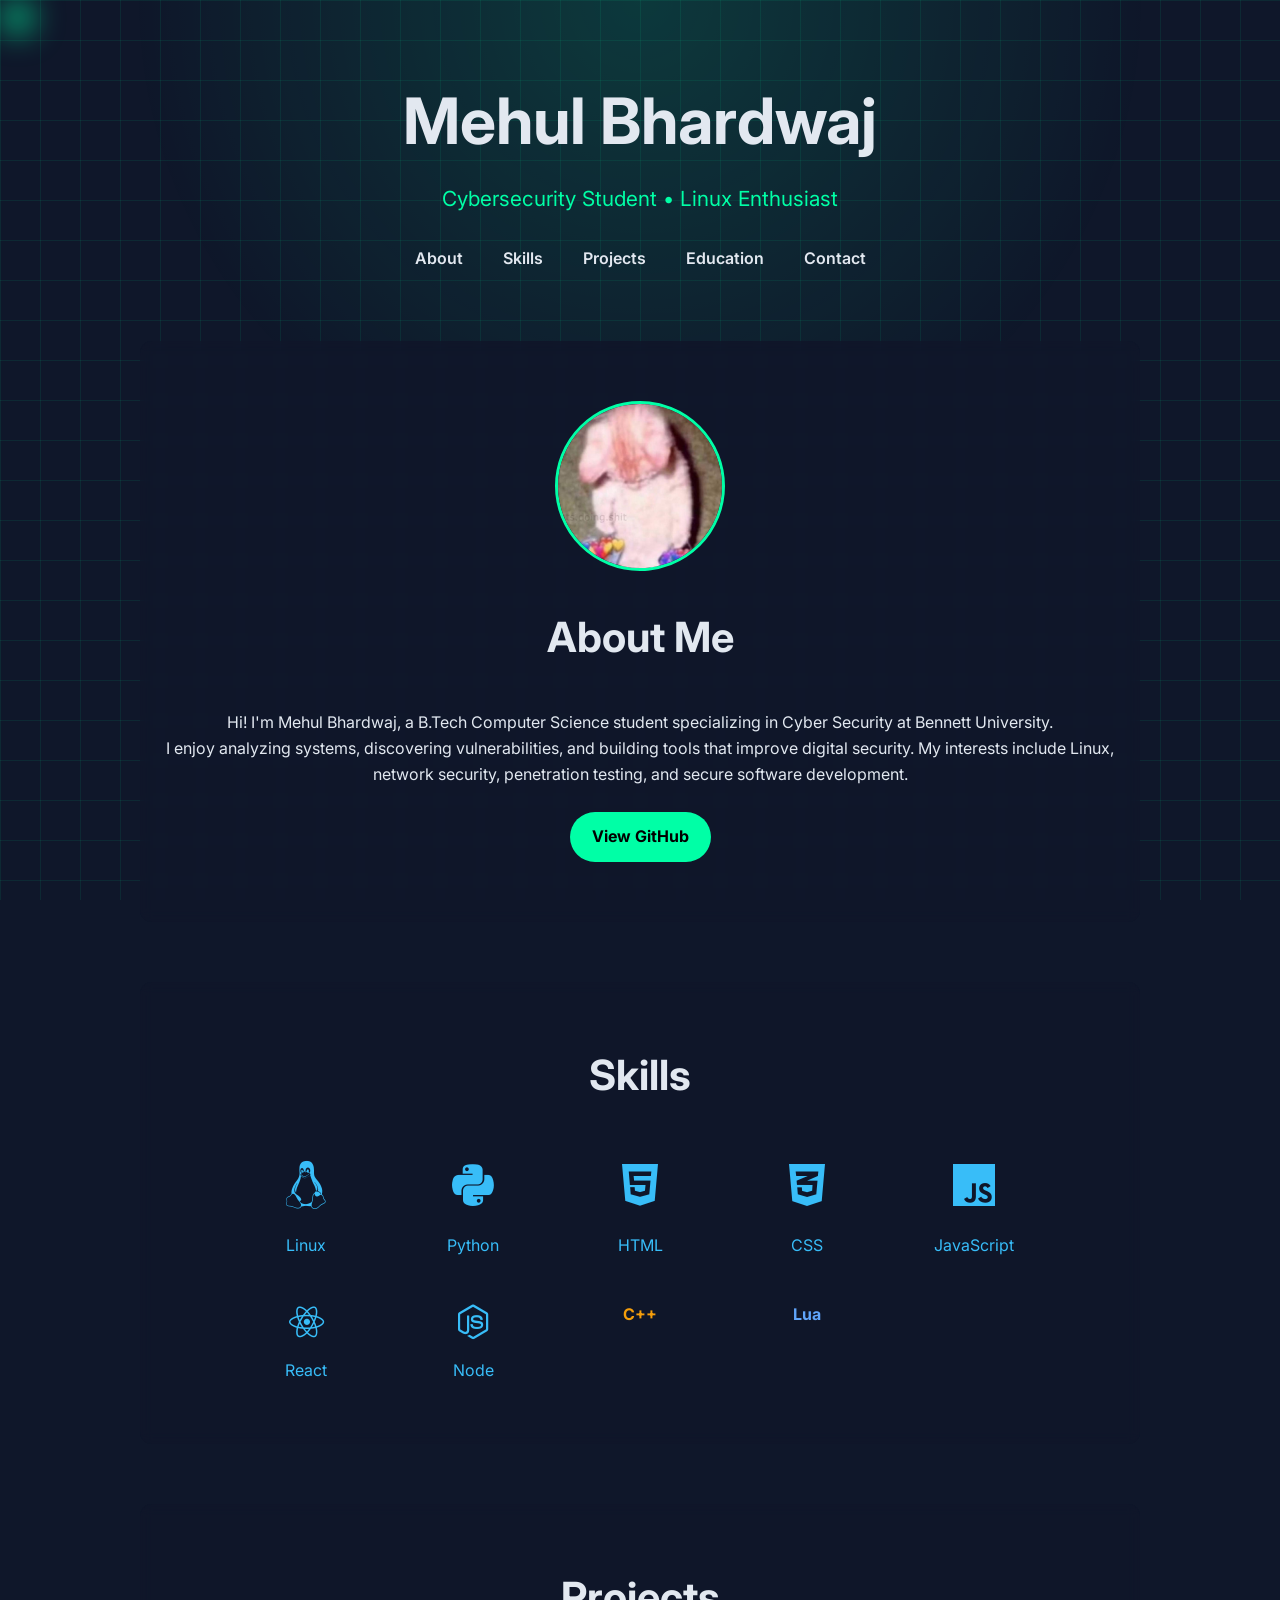
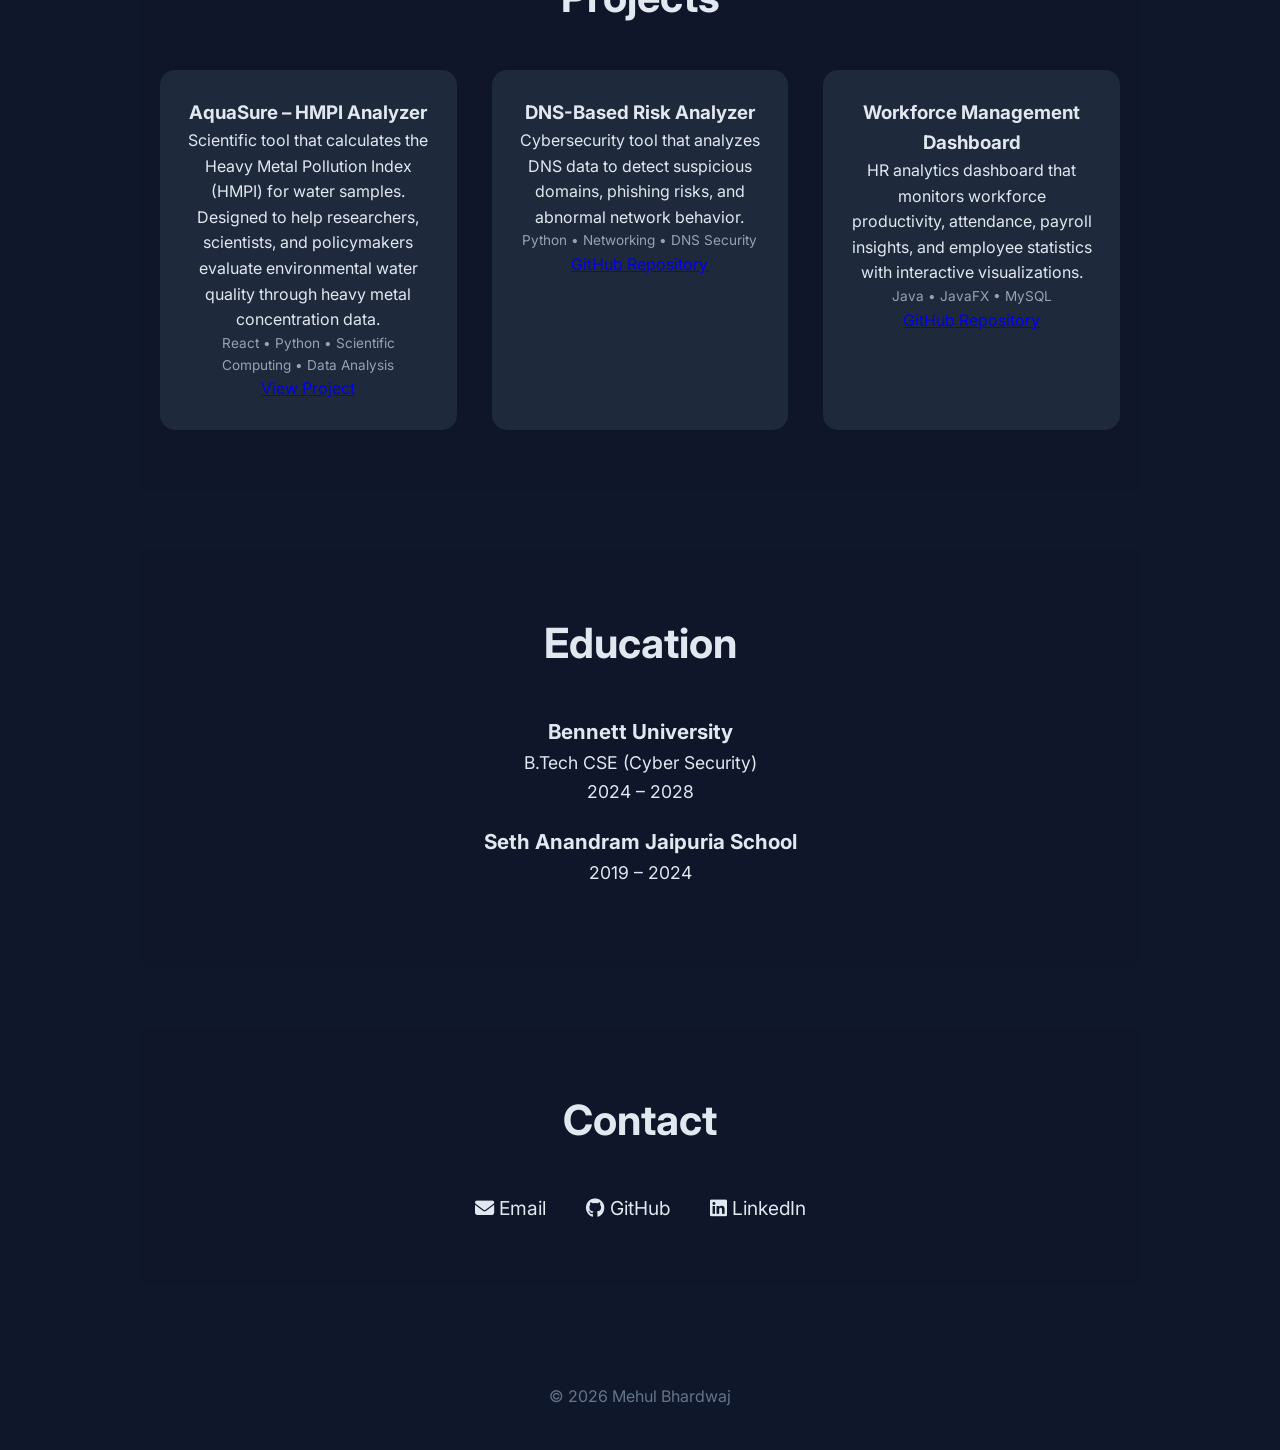
<file: index.html>
<!DOCTYPE html>
<html lang="en">

<head>

<meta charset="UTF-8">
<meta name="viewport" content="width=device-width, initial-scale=1.0">

<title>Mehul Bhardwaj | Cybersecurity Portfolio</title>

<link rel="stylesheet" href="style.css">

<link rel="stylesheet"
href="https://cdnjs.cloudflare.com/ajax/libs/font-awesome/6.5.0/css/all.min.css">

<link href="https://fonts.googleapis.com/css2?family=Inter:wght@300;400;600;700&display=swap" rel="stylesheet">

</head>

<body>

<div class="cyber-grid"></div>
<div class="cursor-glow"></div>

<header>

<h1>Mehul Bhardwaj</h1>

<p class="tagline">
<span id="typing"></span>
</p>

<nav>

<a href="#about">About</a>
<a href="#skills">Skills</a>
<a href="#projects">Projects</a>
<a href="#education">Education</a>
<a href="#contact">Contact</a>

</nav>

</header>


<section id="about">

<img src="logo.png" class="profile">

<h2>About Me</h2>

<p>
Hi! I'm Mehul Bhardwaj, a B.Tech Computer Science student specializing in
Cyber Security at Bennett University.
</p>

<p>
I enjoy analyzing systems, discovering vulnerabilities, and building tools
that improve digital security. My interests include Linux, network security,
penetration testing, and secure software development.
</p>

<a class="btn" href="https://github.com/MehulBhardwajjj" target="_blank">
View GitHub
</a>

</section>


<section id="skills">

<h2>Skills</h2>

<div class="skill-grid">

<div class="skill"><i class="fab fa-linux"></i><span>Linux</span></div>
<div class="skill"><i class="fab fa-python"></i><span>Python</span></div>
<div class="skill"><i class="fab fa-html5"></i><span>HTML</span></div>
<div class="skill"><i class="fab fa-css3-alt"></i><span>CSS</span></div>
<div class="skill"><i class="fab fa-js"></i><span>JavaScript</span></div>

<div class="skill small"><i class="fab fa-react"></i><span>React</span></div>
<div class="skill small"><i class="fab fa-node-js"></i><span>Node</span></div>

<div class="skill"><span class="cpp">C++</span></div>
<div class="skill"><span class="lua">Lua</span></div>

</div>

</section>


<section id="projects">

<h2>Projects</h2>

<div class="projects">

<div class="card">

<h3>AquaSure – HMPI Analyzer</h3>

<p>
Scientific tool that calculates the Heavy Metal Pollution Index (HMPI) for
water samples. Designed to help researchers, scientists, and policymakers
evaluate environmental water quality through heavy metal concentration data.
</p>

<p class="tech">
React • Python • Scientific Computing • Data Analysis
</p>

<a href="projects/aquasure.html">View Project</a>

</div>


<div class="card">

<h3>DNS-Based Risk Analyzer</h3>

<p>
Cybersecurity tool that analyzes DNS data to detect suspicious domains,
phishing risks, and abnormal network behavior.
</p>

<p class="tech">
Python • Networking • DNS Security
</p>

<a href="#" target="_blank">GitHub Repository</a>

</div>


<div class="card">

<h3>Workforce Management Dashboard</h3>

<p>
HR analytics dashboard that monitors workforce productivity, attendance,
payroll insights, and employee statistics with interactive visualizations.
</p>

<p class="tech">
Java • JavaFX • MySQL
</p>

<a href="#" target="_blank">GitHub Repository</a>

</div>

</div>

</section>


<section id="education">

<h2>Education</h2>

<div class="edu">

<h3>Bennett University</h3>
<p>B.Tech CSE (Cyber Security)</p>
<p>2024 – 2028</p>

</div>

<div class="edu">

<h3>Seth Anandram Jaipuria School</h3>
<p>2019 – 2024</p>

</div>

</section>


<section id="contact">

<h2>Contact</h2>

<div class="contact-links">

<a href="mailto:S24CSEU1744@bennett.edu.in">
<i class="fas fa-envelope"></i> Email
</a>

<a href="https://github.com/MehulBhardwajjj" target="_blank">
<i class="fab fa-github"></i> GitHub
</a>

<a href="https://www.linkedin.com/in/mehul-bhardwajjj" target="_blank">
<i class="fab fa-linkedin"></i> LinkedIn
</a>

</div>

</section>


<footer>

<p>© 2026 Mehul Bhardwaj</p>

</footer>


<script src="script.js"></script>

</body>
</html>
</file>
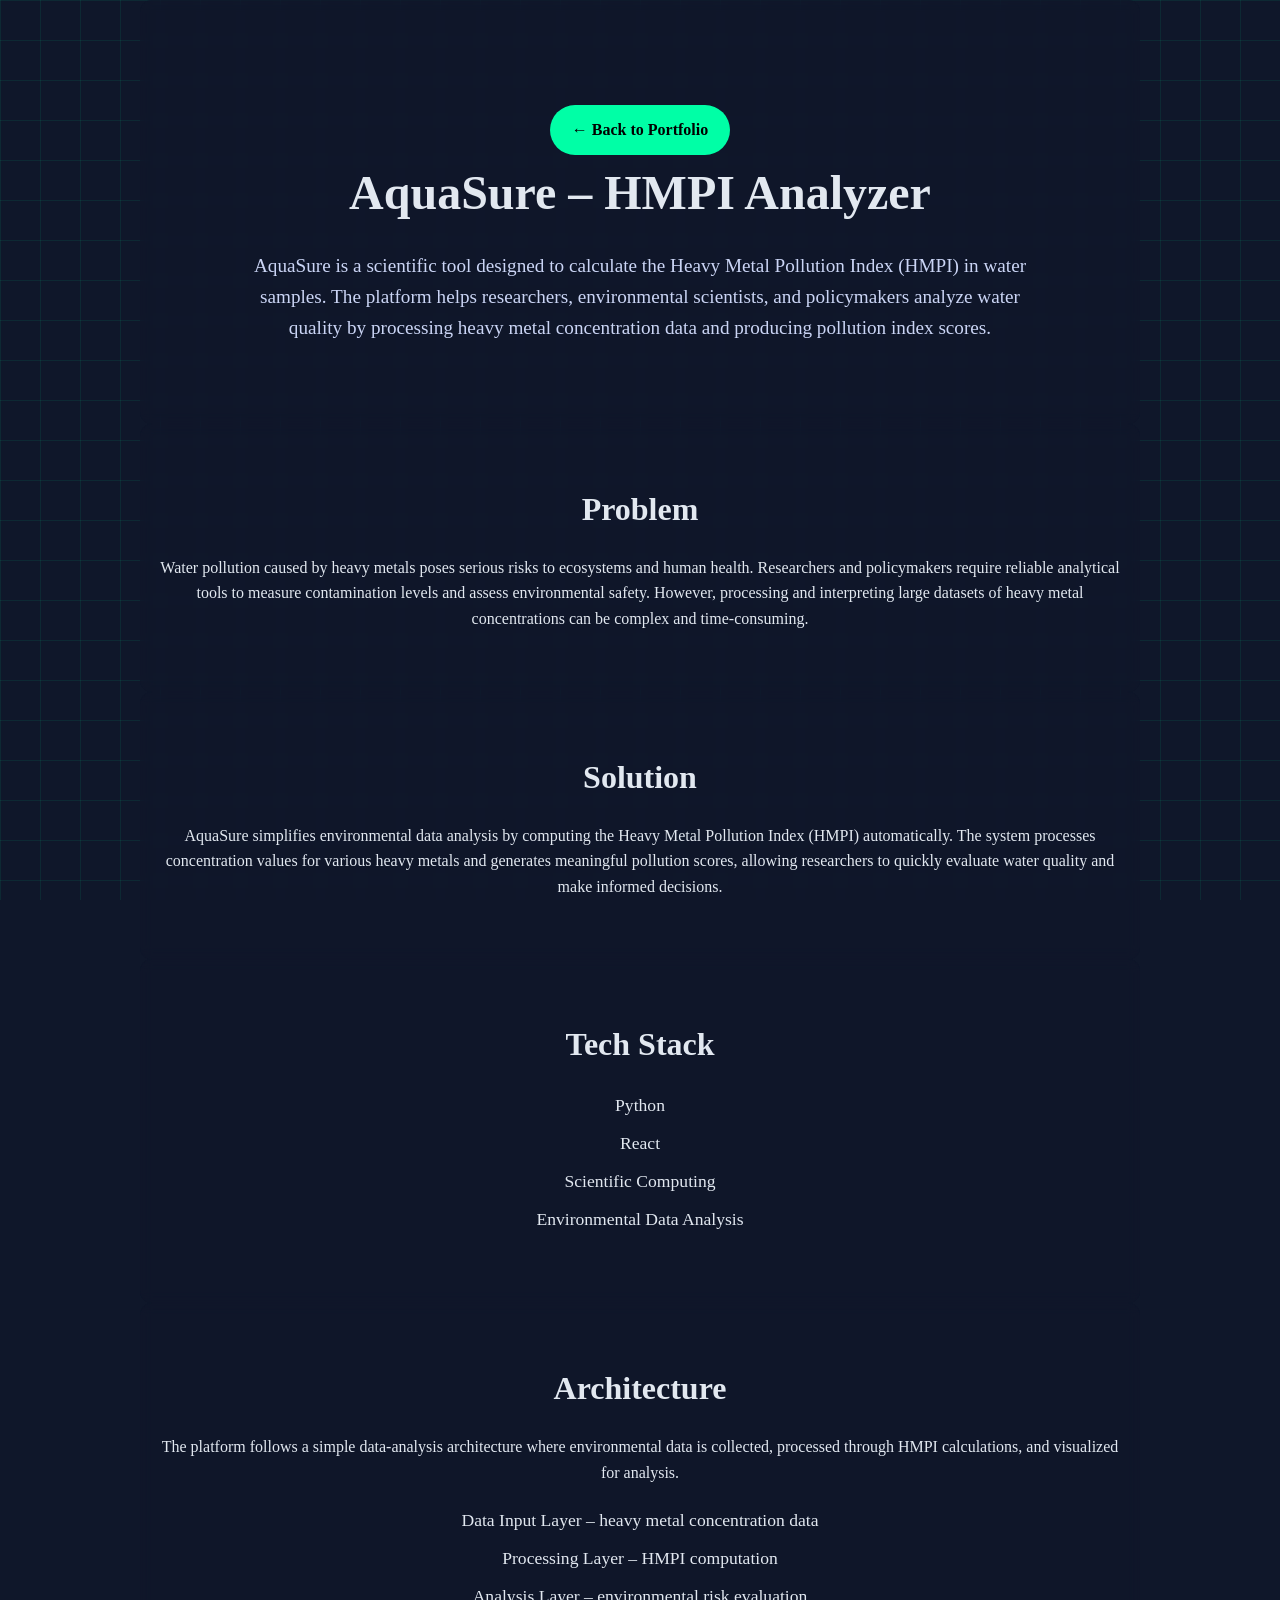
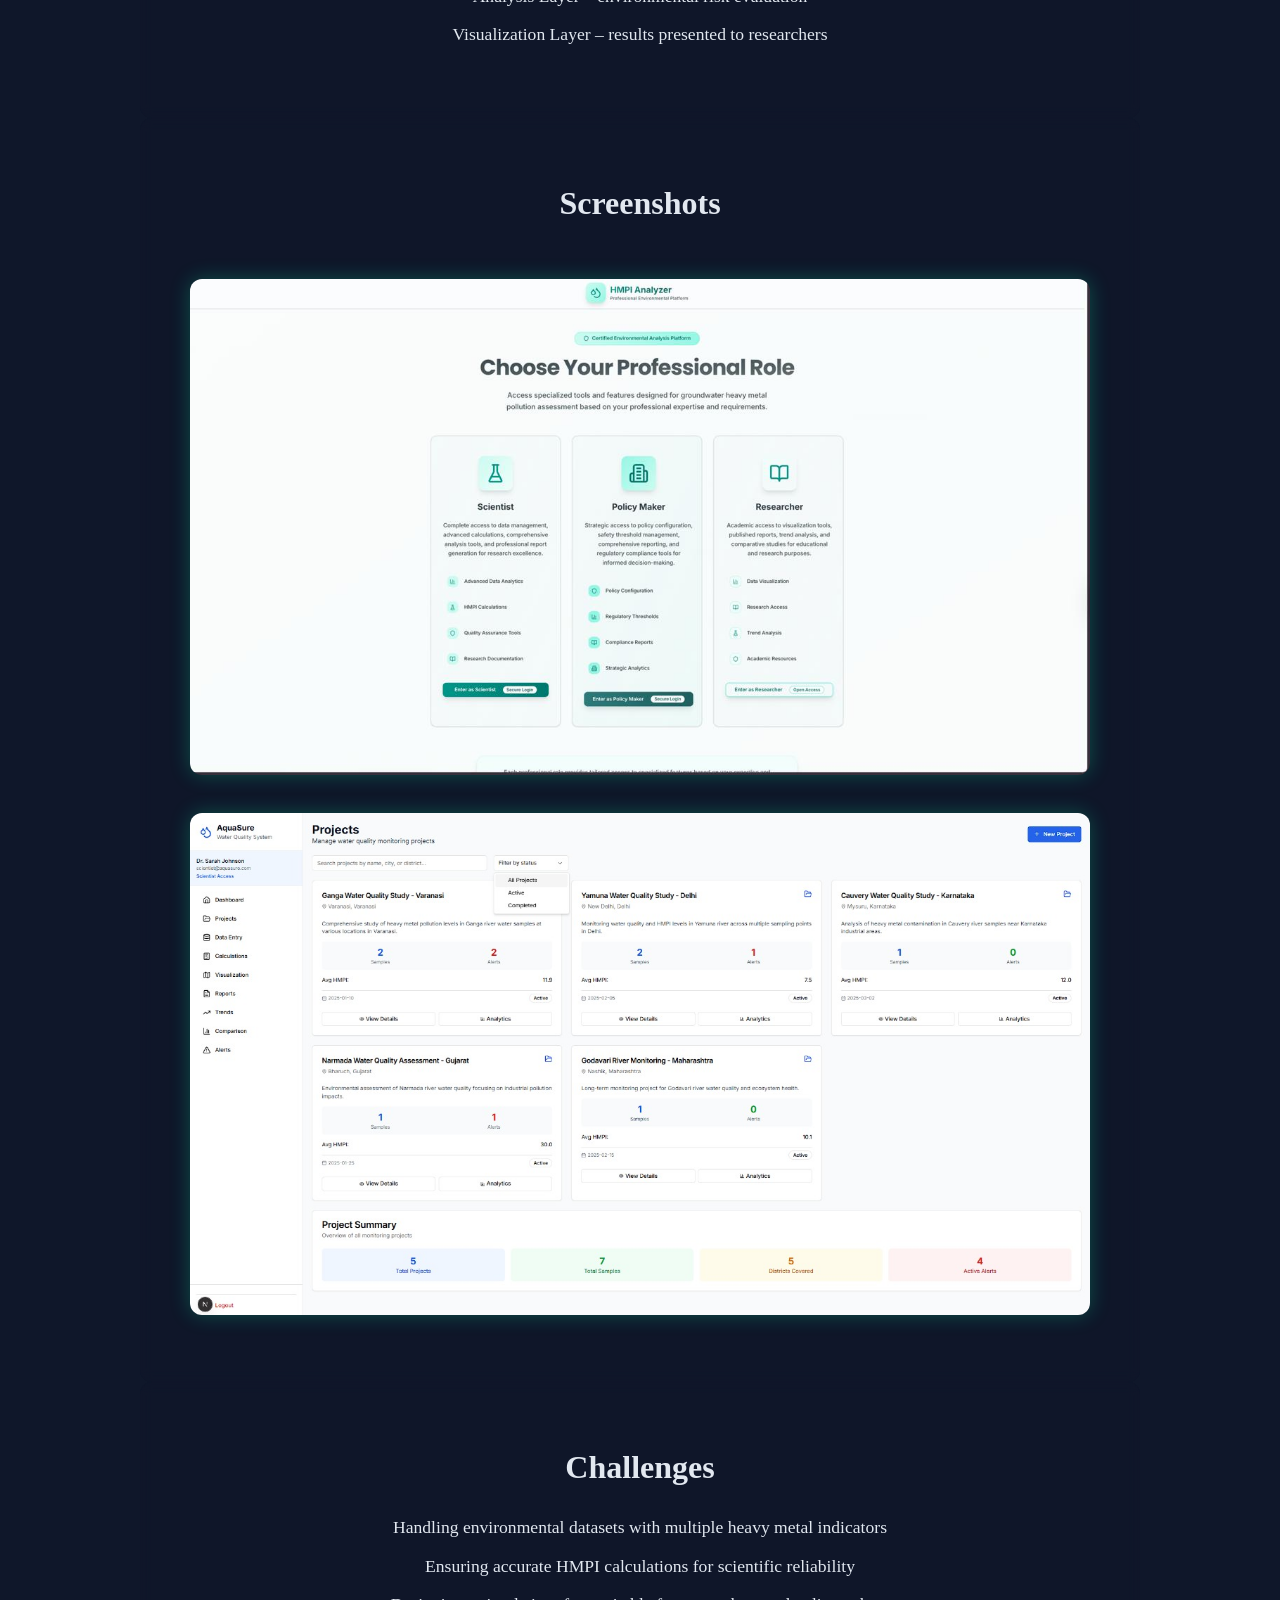
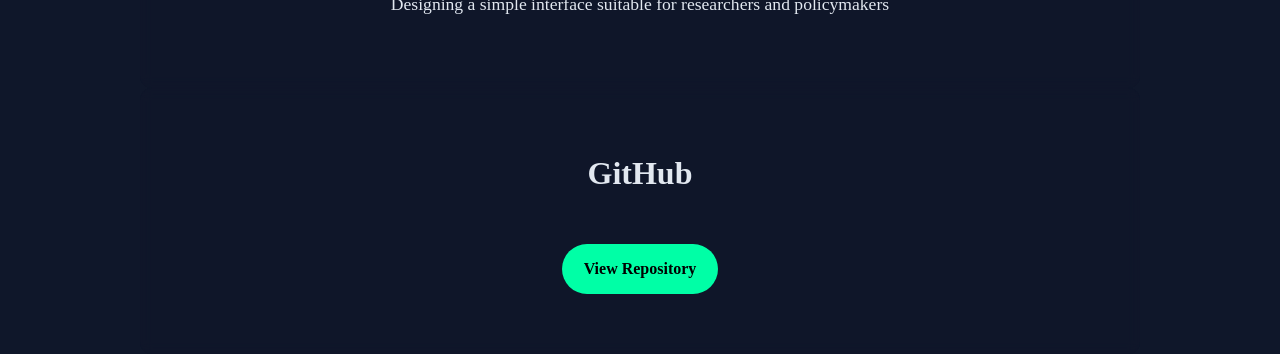
<file: projects/aquasure.html>
<!DOCTYPE html>
<html lang="en">

<head>

<meta charset="UTF-8">
<meta name="viewport" content="width=device-width, initial-scale=1.0">

<title>AquaSure – HMPI Analyzer</title>

<link rel="stylesheet" href="../style.css">

</head>

<body>

<div class="cyber-grid"></div>

<section class="project-container">

<a href="../index.html" class="btn">← Back to Portfolio</a>

<h1 class="project-title">AquaSure – HMPI Analyzer</h1>

<p class="project-intro">
AquaSure is a scientific tool designed to calculate the Heavy Metal Pollution
Index (HMPI) in water samples. The platform helps researchers, environmental
scientists, and policymakers analyze water quality by processing heavy metal
concentration data and producing pollution index scores.
</p>

</section>


<section class="project-section">

<h2>Problem</h2>

<p>
Water pollution caused by heavy metals poses serious risks to ecosystems and
human health. Researchers and policymakers require reliable analytical tools
to measure contamination levels and assess environmental safety. However,
processing and interpreting large datasets of heavy metal concentrations can
be complex and time-consuming.
</p>

</section>


<section class="project-section">

<h2>Solution</h2>

<p>
AquaSure simplifies environmental data analysis by computing the Heavy Metal
Pollution Index (HMPI) automatically. The system processes concentration
values for various heavy metals and generates meaningful pollution scores,
allowing researchers to quickly evaluate water quality and make informed
decisions.
</p>

</section>


<section class="project-section">

<h2>Tech Stack</h2>

<ul class="tech-list">
<li>Python</li>
<li>React</li>
<li>Scientific Computing</li>
<li>Environmental Data Analysis</li>
</ul>

</section>


<section class="project-section">

<h2>Architecture</h2>

<p>
The platform follows a simple data-analysis architecture where environmental
data is collected, processed through HMPI calculations, and visualized for
analysis.
</p>

<ul class="feature-list">
<li>Data Input Layer – heavy metal concentration data</li>
<li>Processing Layer – HMPI computation</li>
<li>Analysis Layer – environmental risk evaluation</li>
<li>Visualization Layer – results presented to researchers</li>
</ul>

</section>


<section class="project-section">

<h2>Screenshots</h2>

<img src="../images/aquasure1.png" class="project-img">

<img src="../images/aquasure2.png" class="project-img">

</section>


<section class="project-section">

<h2>Challenges</h2>

<ul class="feature-list">
<li>Handling environmental datasets with multiple heavy metal indicators</li>
<li>Ensuring accurate HMPI calculations for scientific reliability</li>
<li>Designing a simple interface suitable for researchers and policymakers</li>
</ul>

</section>


<section class="project-section">

<h2>GitHub</h2>

<a href="#" class="btn">View Repository</a>

</section>


</body>

</html>
</file>
<file: style.css>
:root{

--bg:#0f172a;
--card:#1e293b;
--primary:#00ffa6;
--secondary:#38bdf8;
--text:#e2e8f0;

}

*{
margin:0;
padding:0;
box-sizing:border-box;
scroll-behavior:smooth;
}

body{

font-family:Inter;
background:var(--bg);
color:var(--text);
line-height:1.6;

}

/* Cyber Grid */

.cyber-grid{
position:fixed;
top:0;
left:0;
width:100%;
height:100%;
background-image:
linear-gradient(rgba(0,255,166,0.08) 1px, transparent 1px),
linear-gradient(90deg, rgba(0,255,166,0.08) 1px, transparent 1px);
background-size:40px 40px;
z-index:-1;
animation:gridMove 25s linear infinite;
}

@keyframes gridMove{
0%{transform:translateY(0);}
100%{transform:translateY(40px);}
}

/* Cursor Glow */

.cursor-glow{
position:fixed;
width:35px;
height:35px;
background:rgba(0,255,166,0.6);
border-radius:50%;
filter:blur(15px);
pointer-events:none;
z-index:999;
}

/* Header */

header{
text-align:center;
padding:70px 20px;
background:radial-gradient(circle at top,
rgba(0,255,166,0.15),
transparent 70%);
}

header h1{
font-size:4rem;
margin-bottom:10px;
}

.tagline{
color:var(--primary);
font-size:1.3rem;
margin-bottom:30px;
}

/* Navbar */

nav a{
margin:0 18px;
text-decoration:none;
color:var(--text);
font-weight:600;
position:relative;
}

nav a::after{
content:'';
position:absolute;
width:0%;
height:2px;
background:var(--primary);
left:0;
bottom:-5px;
transition:0.3s;
}

nav a:hover{
color:var(--primary);
}

nav a:hover::after{
width:100%;
}

/* Sections */

section{
padding:60px 20px;
max-width:1000px;
margin:auto;
margin-bottom:60px;

background:rgba(15,23,42,0.6);
backdrop-filter:blur(6px);
border-radius:12px;
text-align:center;
}

h2{
font-size:2.6rem;
margin-bottom:40px;
}

/* Profile */

.profile{
width:170px;
border-radius:100px;
margin-bottom:25px;
border:3px solid var(--primary);
transition:0.6s;
}

.profile:hover{
transform:rotate(360deg) scale(1.05);
}

/* Button */

.btn{
display:inline-block;
margin-top:25px;
padding:12px 22px;
background:var(--primary);
color:black;
text-decoration:none;
border-radius:30px;
font-weight:bold;
}

.btn:hover{
box-shadow:0 0 15px var(--primary);
}

/* Skills */

.skill-grid{
display:grid;
grid-template-columns:repeat(auto-fit,minmax(120px,1fr));
gap:35px;
max-width:800px;
margin:auto;
}

.skill{
font-size:3rem;
color:var(--secondary);
transition:0.3s;
}

.skill span{
display:block;
font-size:1rem;
margin-top:8px;
}

.skill:hover{
transform:translateY(-10px);
color:var(--primary);
text-shadow:0 0 20px var(--primary);
}

.skill.small{
font-size:2.2rem;
}

/* Languages */

.cpp{
font-size:1.4rem;
font-weight:bold;
color:#f59e0b;
}

.lua{
font-size:1.4rem;
font-weight:bold;
color:#60a5fa;
}

/* Projects */

.projects{
display:grid;
grid-template-columns:repeat(auto-fit,minmax(260px,1fr));
gap:35px;
max-width:1000px;
margin:auto;
}

.card{
background:var(--card);
padding:28px;
border-radius:15px;
transition:0.4s;
}

.card:hover{
transform:translateY(-10px);
box-shadow:0 0 25px rgba(0,255,166,0.4);
}

.tech{
font-size:0.85rem;
color:#94a3b8;
}

/* Education */

.edu{
margin:20px;
font-size:1.1rem;
}

/* Contact */

.contact-links{
display:flex;
justify-content:center;
gap:40px;
flex-wrap:wrap;
}

.contact-links a{
text-decoration:none;
color:var(--text);
font-size:1.2rem;
}

.contact-links a:hover{
color:var(--primary);
transform:scale(1.05);
}

/* Footer */

footer{
text-align:center;
padding:40px;
color:#64748b;
}

.project-container{
max-width:1000px;
margin:auto;
padding:80px 20px;
text-align:center;
}

.project-title{
font-size:3rem;
margin-bottom:20px;
}

.project-intro{
font-size:1.2rem;
color:#cbd5f5;
max-width:800px;
margin:auto;
}

.project-section{
max-width:1000px;
margin:auto;
padding:60px 20px;
}

.project-section h2{
font-size:2rem;
margin-bottom:20px;
}

.tech-list,
.feature-list{
list-style:none;
padding:0;
margin-top:20px;
}

.tech-list li,
.feature-list li{
margin:10px 0;
font-size:1.1rem;
}

.project-img{
width:100%;
max-width:900px;
border-radius:12px;
margin-top:30px;
box-shadow:0 0 20px rgba(0,255,166,0.25);
}
</file>
